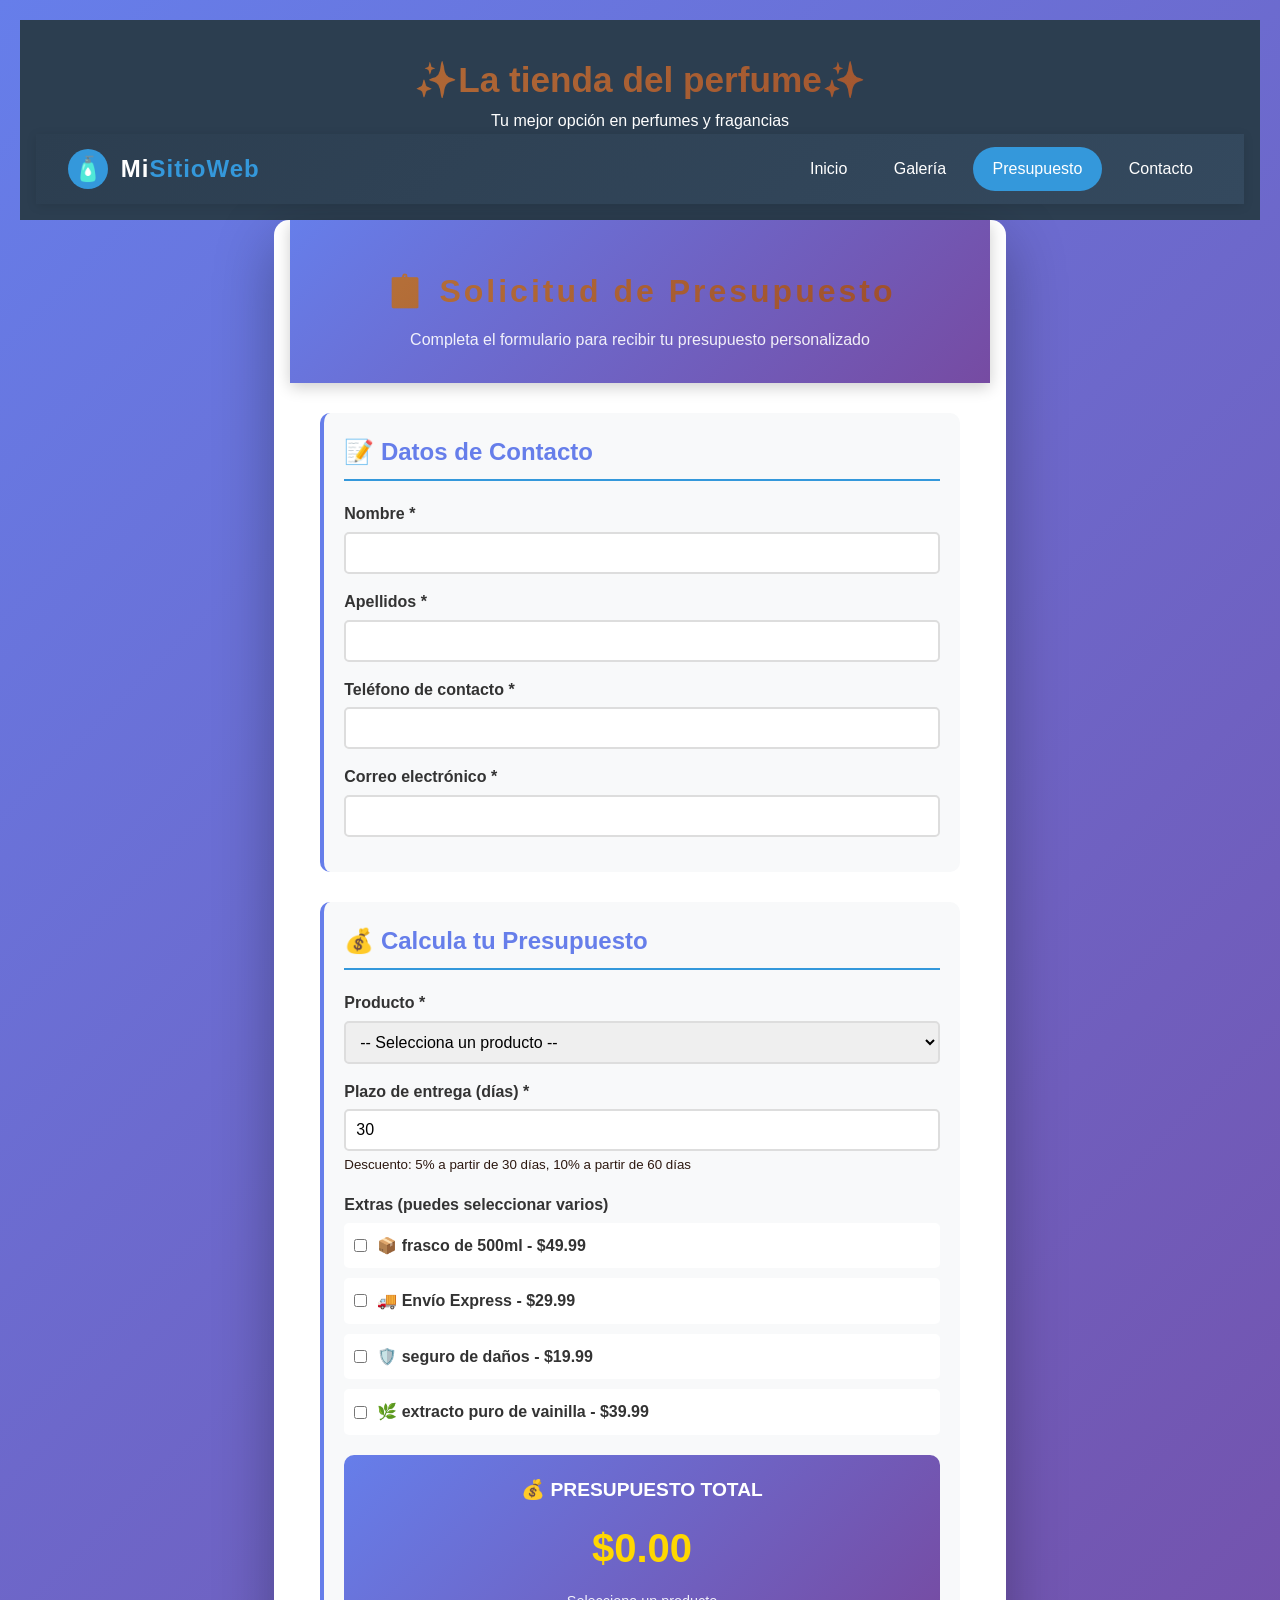
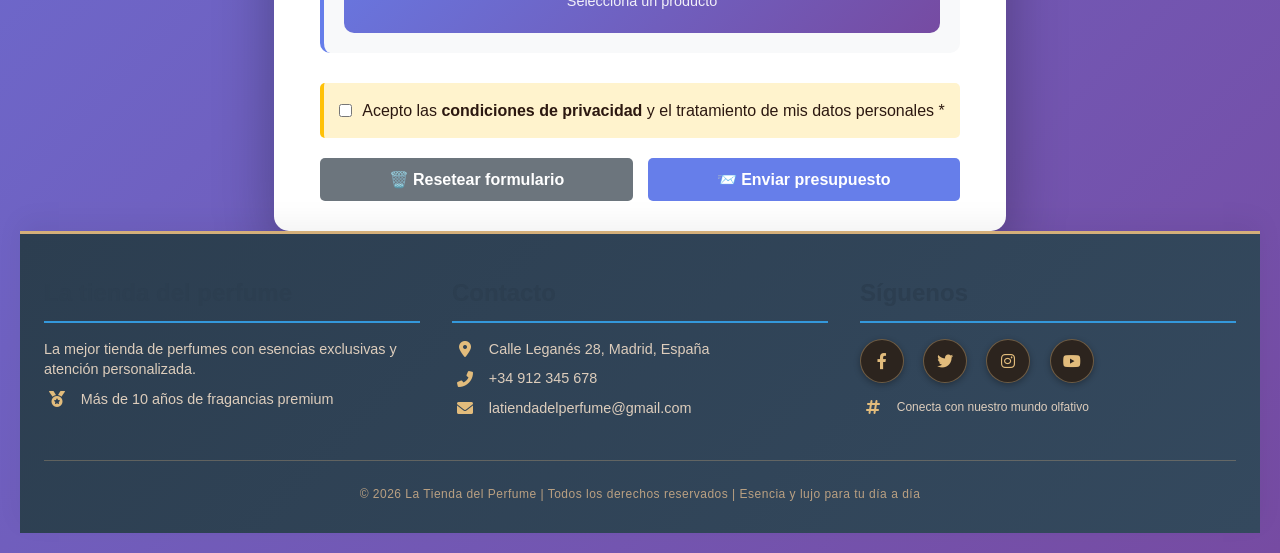
<file: views/presupuesto.html>
<!DOCTYPE html>
<html lang="es">
  <head>
    <meta charset="UTF-8" >
    <meta name="viewport" content="width=device-width, initial-scale=1.0" >
    <title>Presupuesto - Tienda Online</title>
    <link rel="stylesheet" href="../css/style.css">
    <link
      rel="stylesheet"
      href="https://cdnjs.cloudflare.com/ajax/libs/font-awesome/6.0.0-beta3/css/all.min.css"
    >
  </head>

  <body>
    <header>
      <h1>✨La tienda del perfume✨</h1>
      <p>Tu mejor opción en perfumes y fragancias</p>

      <!-- Navbar sencillo -->

      <!-- Navbar sencilla con logo llamativo -->
      <div class="navbar">
        <div class="navbar-container">
          <div class="navbar-logo">
            <div class="navbar-logo-icon">🧴</div>
            <a href="../index.html">Mi<span>SitioWeb</span></a>
          </div>
          <div class="navbar-menu" id="navbarMenu">
            <a href="../index.html">Inicio</a>
            <a href="./galeria.html">Galería</a>
            <a href="./presupuesto.html" class="active">Presupuesto</a>
            <a href="./contacto.html">Contacto</a>
          </div>
        </div>
      </div>
    </header>
    <div class="container">
      <div class="header">
        <h1>📋 Solicitud de Presupuesto</h1>
        <p>Completa el formulario para recibir tu presupuesto personalizado</p>
      </div>

      <div class="form-content">
        <form id="presupuestoForm">
          <!-- Datos de Contacto -->
          <div class="section">
            <h2>📝 Datos de Contacto</h2>

            <div class="form-group">
              <label for="nombre">Nombre *</label>
              <input type="text" id="nombre" name="nombre" maxlength="15" >
              <div class="error-message" id="errorNombre">
                El nombre solo puede contener letras (máx. 15 caracteres)
              </div>
            </div>

            <div class="form-group">
              <label for="apellidos">Apellidos *</label>
              <input
                type="text"
                id="apellidos"
                name="apellidos"
                maxlength="40"
              >
              <div class="error-message" id="errorApellidos">
                Los apellidos solo pueden contener letras (máx. 40 caracteres)
              </div>
            </div>

            <div class="form-group">
              <label for="telefono">Teléfono de contacto *</label>
              <input type="tel" id="telefono" name="telefono" maxlength="9" >
              <div class="error-message" id="errorTelefono">
                El teléfono solo puede contener números (máx. 9 dígitos)
              </div>
            </div>

            <div class="form-group">
              <label for="email">Correo electrónico *</label>
              <input type="email" id="email" name="email" >
              <div class="error-message" id="errorEmail">
                Introduce un correo electrónico válido (ejemplo:
                nombre@dominio.com)
              </div>
            </div>
          </div>

          <!-- Presupuesto -->
          <div class="section">
            <h2>💰 Calcula tu Presupuesto</h2>

            <div class="form-group">
              <label for="producto">Producto *</label>
              <select id="producto" name="producto">
                <option value="0">-- Selecciona un producto --</option>
                <option value="89">- Ámbar Nocturno - $89 -</option>
                <option value="59">- Jardín Secreto - $59 -</option>
                <option value="299.99">- Rey de Oud - $29</option>
              </select>
            </div>

            <div class="form-group">
              <label for="plazo">Plazo de entrega (días) *</label>
              <input
                type="number"
                id="plazo"
                name="plazo"
                min="1"
                max="90"
                value="30"
              >
              <small
                >Descuento: 5% a partir de 30 días, 10% a partir de 60
                días</small
              >
            </div>

            <div class="form-group">
              <label>Extras (puedes seleccionar varios)</label>
              <div class="extras-group">
                <div class="extra-item">
                  <input type="checkbox" id="extra1" value="49.99" >
                  <label for="extra1">📦 frasco de 500ml - $49.99</label>
                </div>
                <div class="extra-item">
                  <input type="checkbox" id="extra2" value="29.99" >
                  <label for="extra2">🚚 Envío Express - $29.99</label>
                </div>
                <div class="extra-item">
                  <input type="checkbox" id="extra3" value="19.99" >
                  <label for="extra3">🛡️ seguro de daños - $19.99</label>
                </div>
                <div class="extra-item">
                  <input type="checkbox" id="extra4" value="39.99" >
                  <label for="extra4"
                    >🌿 extracto puro de vainilla - $39.99</label
                  >
                </div>
              </div>
            </div>

            <!-- Presupuesto en tiempo real -->
            <div class="presupuesto-box">
              <h3>💰 PRESUPUESTO TOTAL</h3>
              <div class="presupuesto-total" id="presupuestoTotal">$0.00</div>
              <div class="presupuesto-detalle" id="presupuestoDetalle"></div>
            </div>
          </div>

          <!-- Condiciones y envío -->
          <div class="conditions">
            <label>
              <input type="checkbox" id="condiciones" >
              <span
                >Acepto las <strong>condiciones de privacidad</strong> y el
                tratamiento de mis datos personales *</span
              >
            </label>
          </div>

          <div class="buttons">
            <button
              type="button"
              class="btn btn-secondary"
              onclick="resetFormulario()"
            >
              🗑️ Resetear formulario
            </button>
            <button
              type="button"
              class="btn btn-primary"
              onclick="enviarFormulario()"
            >
              📨 Enviar presupuesto
            </button>
          </div>

          <div id="successMessage" class="success-message">
            ✅ ¡Presupuesto enviado con éxito! En breve recibirás un correo con
            los detalles.
          </div>
        </form>
      </div>
    </div>

    <script src="../js/presupuesto.js"></script>
    <!-- FOOTER COMPLETO CON LOGOS DE REDES SOCIALES (Iconos vectoriales FontAwesome) -->
    <footer>
      <div class="footer-container">
        <!-- Sección 1: Información de la tienda -->
        <div class="footer-section">
          <h2>La tienda del perfume</h2>
          <p>
            La mejor tienda de perfumes con esencias exclusivas y atención
            personalizada.
          </p>
          <p>
            <i class="fas fa-medal"></i> Más de 10 años de fragancias premium
          </p>
        </div>

        <!-- Sección 2: Contacto con íconos -->
        <div class="footer-section">
          <h2>Contacto</h2>
          <p>
            <i class="fas fa-map-marker-alt"></i> Calle Leganés 28, Madrid,
            España
          </p>
          <p><i class="fas fa-phone-alt"></i> +34 912 345 678</p>
          <p><i class="fas fa-envelope"></i> latiendadelperfume@gmail.com</p>
        </div>

        <!-- Sección 3: Síguenos (con logos de redes sociales totalmente funcionales) -->
        <div class="footer-section">
          <h2>Síguenos</h2>
          <div class="social-links">
            <!-- Logo de Facebook -->
            <a
              href="https://facebook.com"
              class="social-link"
              target="_blank"
              rel="noopener noreferrer"
              aria-label="Facebook"
            >
              <i class="fab fa-facebook-f"></i>
            </a>
            <!-- Logo de Twitter (X) -->
            <a
              href="https://twitter.com"
              class="social-link"
              target="_blank"
              rel="noopener noreferrer"
              aria-label="Twitter"
            >
              <i class="fab fa-twitter"></i>
            </a>
            <!-- Logo de Instagram -->
            <a
              href="https://instagram.com"
              class="social-link"
              target="_blank"
              rel="noopener noreferrer"
              aria-label="Instagram"
            >
              <i class="fab fa-instagram"></i>
            </a>
            <!-- Logo de YouTube -->
            <a
              href="https://youtube.com"
              class="social-link"
              target="_blank"
              rel="noopener noreferrer"
              aria-label="YouTube"
            >
              <i class="fab fa-youtube"></i>
            </a>
          </div>
          <!-- Mensaje adicional sobre redes -->
          <p style="margin-top: 1rem; font-size: 0.75rem">
            <i class="fas fa-hashtag"></i> Conecta con nuestro mundo olfativo
          </p>
        </div>
      </div>
      <div class="footer-bottom">
        &copy; 2026 La Tienda del Perfume | Todos los derechos reservados |
        Esencia y lujo para tu día a día
      </div>
    </footer>
  </body>
</html>
</file>
<file: css/style.css>
* {
  margin: 0;
  padding: 0;
  box-sizing: border-box;
}

body {
  font-family: "Segoe UI", Tahoma, Geneva, Verdana, sans-serif;
  line-height: 1.6;
  color: #333;
}

header {
  background: #2c3e50;
  background-color: #2c3e50;
  color: white;
  padding: 1rem;
  text-align: center;
}

.container {
  max-width: 1200px;
  margin: 2rem auto;
  padding: 0 1rem;
}

section {
  margin-bottom: 3rem;
  padding: 2rem;
  background-color: #f9f9f9;
  border-radius: 8px;
  box-shadow: 0 2px 5px rgba(0, 0, 0, 0.1);
}

h2 {
  color: #2c3e50;
  margin-bottom: 1rem;
  border-bottom: 2px solid #3498db;
  padding-bottom: 0.5rem;
}

.noticias-container {
  display: grid;
  grid-template-columns: repeat(auto-fit, minmax(300px, 1fr));
  gap: 1.5rem;
}

.noticia-card {
  background: white;
  padding: 1.5rem;
  border-radius: 8px;
  box-shadow: 0 2px 5px rgba(0, 0, 0, 0.1);
  transition: transform 0.3s;
}

.noticia-card:hover {
  transform: translateY(-5px);
}

.noticia-card h3 {
  color: #3498db;
  margin-bottom: 0.5rem;
}

.noticia-card .fecha {
  color: #7f8c8d;
  font-size: 0.9rem;
  margin-bottom: 1rem;
}

.servicios-grid {
  display: grid;
  grid-template-columns: repeat(auto-fit, minmax(250px, 1fr));
  gap: 1.5rem;
}

.servicio-item {
  background: white;
  padding: 1.5rem;
  border-radius: 8px;
  text-align: center;
}

.servicio-item i {
  font-size: 3rem;
  color: #3498db;
  margin-bottom: 1rem;
}

* {
  margin: 0;
  padding: 0;
  box-sizing: border-box;
}

body {
  background: linear-gradient(135deg, #2c3e50 0%, #34495e 100%);
  font-family: "Segoe UI", "Poppins", "Roboto", system-ui, sans-serif;
  display: flex;
  flex-direction: column;
  min-height: 100vh;
}

/* Contenido principal simulado para dar contexto */
.main-content {
  flex: 1;
  max-width: 1200px;
  margin: 2rem auto;
  padding: 0 2rem;
  text-align: center;
}

.hero-mock {
  background: rgba(255, 250, 240, 0.7);
  backdrop-filter: blur(4px);
  border-radius: 2rem;
  padding: 2rem;
  box-shadow: 0 8px 20px rgba(0, 0, 0, 0.05);
  margin-bottom: 2rem;
}

.hero-mock h1 {
  font-family: "Playfair Display", Georgia, serif;
  color: #6b3f1f;
  font-weight: 500;
  font-size: 2rem;
}

.hero-mock p {
  color: #8b6242;
  margin-top: 0.5rem;
}

/* ---------- ESTILOS DEL FOOTER (MODERNO, ELEGANTE, CON ICONOS SOCIALES) ---------- */
footer {
  background: linear-gradient(
    135deg,
    #2c3e50 0%,
    #34495e 100%
  ); /* fondo oscuro pero cálido, como madera o cuero */
  color: #f0e2d4;
  padding: 2.5rem 1.5rem 1.8rem;
  margin-top: auto;
  border-top: 3px solid #d4af7a;
  box-shadow: 0 -10px 25px rgba(0, 0, 0, 0.05);
}

.footer-container {
  max-width: 1200px;
  margin: 0 auto;
  display: flex;
  flex-wrap: wrap;
  justify-content: space-between;
  gap: 2rem;
}

.footer-section {
  flex: 1;
  min-width: 200px;
}

.footer-section h3 {
  font-size: 1.3rem;
  font-weight: 600;
  margin-bottom: 1rem;
  letter-spacing: 0.5px;
  position: relative;
  display: inline-block;
  background: linear-gradient(135deg, #f3d9b1, #e7c48b);
  background-clip: text;
  -webkit-background-clip: text;
  color: transparent;
  border-left: 3px solid #d4af7a;
  padding-left: 0.75rem;
}

.footer-section p {
  margin: 0.6rem 0;
  display: flex;
  align-items: center;
  gap: 0.7rem;
  font-size: 0.9rem;
  color: #ddcdbc;
  line-height: 1.4;
}

.footer-section i {
  width: 1.6rem;
  color: #e2bc7c;
  font-size: 1rem;
  text-align: center;
}

/* ESTILOS PARA LOS LOGOS DE REDES SOCIALES (íconos) */
.social-links {
  display: flex;
  gap: 1.2rem;
  flex-wrap: wrap;
  margin-top: 0.5rem;
}

/* Cada "logo" de red social: botón circular elegante */
.social-link {
  display: inline-flex;
  align-items: center;
  justify-content: center;
  width: 44px;
  height: 44px;
  background: #2c241e;
  border-radius: 50%;
  color: #f2e0ce;
  font-size: 1.4rem;
  transition: all 0.25s ease-in-out;
  text-decoration: none;
  box-shadow: 0 2px 6px rgba(0, 0, 0, 0.3);
  border: 1px solid rgba(212, 175, 122, 0.4);
}

/* Efectos hover individuales (colores de cada marca) - manteniendo elegancia pero reconocibles */
.social-link:hover {
  transform: translateY(-5px);
  filter: drop-shadow(0 6px 10px rgba(0, 0, 0, 0.3));
}

/* Facebook */
.social-link[href*="facebook.com"]:hover {
  background: #1877f2;
  border-color: #1877f2;
  color: white;
}

/* Twitter (X) */
.social-link[href*="twitter.com"]:hover {
  background: #1da1f2;
  border-color: #1da1f2;
  color: white;
}

/* Instagram */
.social-link[href*="instagram.com"]:hover {
  background: radial-gradient(
    circle at 30% 110%,
    #fdf497 0%,
    #fdf497 5%,
    #fd5949 45%,
    #d6249f 60%,
    #285aeb 90%
  );
  background-attachment: fixed;
  color: white;
  border-color: #d6249f;
}

/* YouTube */
.social-link[href*="youtube.com"]:hover {
  background: #ff0000;
  border-color: #ff0000;
  color: white;
}

/* efecto adicional de enfoque accesible */
.social-link:focus-visible {
  outline: 2px solid #f5bc70;
  outline-offset: 3px;
  transform: scale(1.02);
}

/* Texto derechos reservados */
.footer-bottom {
  text-align: center;
  margin-top: 2rem;
  padding-top: 1.5rem;
  border-top: 1px solid rgba(212, 175, 122, 0.3);
  font-size: 0.75rem;
  color: #baa082;
  letter-spacing: 0.5px;
}

@media (max-width: 768px) {
  .footer-container {
    flex-direction: column;
    gap: 1.5rem;
    text-align: center;
    align-items: center;
  }
  .footer-section {
    text-align: center;
    align-items: center;
  }
  .footer-section p {
    justify-content: center;
  }
  .footer-section h3 {
    border-left: none;
    border-bottom: 2px solid #d4af7a;
    padding-left: 0;
    padding-bottom: 5px;
  }
  .social-links {
    justify-content: center;
  }
}

@media (max-width: 768px) {
  nav a {
    display: block;
    margin: 0.5rem 0;
  }
}
body.index-page {
  background-image: url("../img/imagen.jpg");
  background-size: cover;
  background-position: center;
  background-attachment: fixed;
  background-repeat: no-repeat;
}

body.contacto-page {
  background-image: url("../img/imagen2.jpg");
  background-size: cover;
  background-position: center;
  background-attachment: fixed;
  background-repeat: no-repeat;
}
body.galeria-page {
  background-image: url("../img/imagen3.jpg");
  background-size: cover;
  background-position: center;
  background-attachment: fixed;
  background-repeat: no-repeat;
}

body.presupuesto-page {
  background-image: url("../img/imagen4.jpg");
  background-size: cover;
  background-position: center;
  background-attachment: fixed;
  background-repeat: no-repeat;
}

/*inicio de estilos de contacto */
.contacto-container {
  max-width: 1200px;
}

.contacto-grid {
  display: grid;
  grid-template-columns: 1fr 1.5fr;
  gap: 2rem;
  margin-top: 2rem;
}

.contacto-info {
  background: #f9f9f9;
  padding: 2rem;
  border-radius: 8px;
  box-shadow: 0 2px 5px rgba(0, 0, 0, 0.1);
}

.contacto-info h2 {
  margin-top: 0;
  border-bottom: 2px solid #3498db;
  padding-bottom: 0.5rem;
}

.info-item {
  display: flex;
  gap: 1rem;
  margin-bottom: 1.5rem;
  align-items: flex-start;
}

.info-item .icono {
  font-size: 1.5rem;
  min-width: 2rem;
  text-align: center;
}

.info-item strong {
  color: #2c3e50;
}

.contacto-mapa {
  background: #f9f9f9;
  padding: 2rem;
  border-radius: 8px;
  box-shadow: 0 2px 5px rgba(0, 0, 0, 0.1);
}

.mapa {
  height: 300px;
  width: 100%;
  border-radius: 8px;
  margin-bottom: 1.5rem;
  z-index: 1;
}

.ruta-form {
  background: white;
  padding: 1.5rem;
  border-radius: 8px;
  border-left: 4px solid #3498db;
}

.ruta-form h3 {
  margin-bottom: 1rem;
  color: #2c3e50;
}

.botones-ruta {
  display: flex;
  gap: 1rem;
  margin: 1rem 0;
}

.btn {
  padding: 0.8rem 1.5rem;
  border: none;
  border-radius: 4px;
  font-size: 1rem;
  cursor: pointer;
  transition: background-color 0.3s;
}

.btn-primary {
  background-color: #3498db;
  color: white;
}

.btn-primary:hover {
  background-color: #2980b9;
}

.btn-secondary {
  background-color: #95a5a6;
  color: white;
}

.btn-secondary:hover {
  background-color: #7f8c8d;
}

.info-ruta {
  margin-top: 1rem;
  padding: 1rem;
  background: #ecf0f1;
  border-radius: 4px;
  font-size: 0.95rem;
  display: none;
}

.info-ruta.visible {
  display: block;
}

@media (max-width: 768px) {
  .contacto-grid {
    grid-template-columns: 1fr;
  }

  .botones-ruta {
    flex-direction: column;
  }
}
/* inicio de estilos de galeria*/

* {
  margin: 0;
  padding: 0;
  box-sizing: border-box;
}

body {
  font-family: "Segoe UI", Tahoma, Geneva, Verdana, sans-serif;
  background: linear-gradient(135deg, #f5f0e8 0%, #e8e0d5 100%);
  min-height: 100vh;
  color: #2c1810;
}

/* Encabezado */
.header {
  background: #2c3e50;
  color: #f5e6d3;
  text-align: center;
  padding: 2rem;
  box-shadow: 0 4px 15px rgba(0, 0, 0, 0.2);
}

.header h1 {
  font-size: 2.5rem;
  letter-spacing: 3px;
  margin-bottom: 0.5rem;
}

.header p {
  font-size: 1rem;
  opacity: 0.9;
}

/* Contenedor principal del carrusel */
.carousel-container {
  max-width: 700px;
  margin: 2rem auto;
  position: relative;
  background: #fff;
  border-radius: 20px;
  box-shadow: 0 10px 30px rgba(0, 0, 0, 0.2);
  overflow: hidden;
}

.carousel {
  position: relative;
  height: 500px;
  overflow: hidden;
}

.carousel-slide {
  position: absolute;
  width: 100%;
  height: 100%;
  opacity: 0;
  transition: opacity 0.5s ease-in-out;
  display: flex;
  flex-direction: column;
  align-items: center;
  justify-content: center;
  background: #fff;
}

.carousel-slide.active {
  opacity: 1;
}

.carousel-slide img {
  width: 100%;
  height: 400px;
  object-fit: cover;
  cursor: pointer;
  transition: transform 0.3s ease;
}

.carousel-slide img:hover {
  transform: scale(1.02);
}

.slide-info {
  padding: 1rem;
  text-align: center;
  background: linear-gradient(135deg, #fff 0%, #f9f5f0 100%);
  width: 100%;
}

.slide-info h3 {
  color: #4a2c1a;
  margin-bottom: 0.5rem;
}

.slide-info p {
  color: #8b6b4f;
  font-size: 0.9rem;
}

/* Botones del carrusel */
.carousel-btn {
  position: absolute;
  top: 50%;
  transform: translateY(-50%);
  background: rgba(44, 24, 16, 0.8);
  color: white;
  border: none;
  padding: 1rem;
  cursor: pointer;
  border-radius: 50%;
  width: 45px;
  height: 45px;
  display: flex;
  align-items: center;
  justify-content: center;
  font-size: 1.5rem;
  transition: all 0.3s ease;
  z-index: 10;
}

.carousel-btn:hover {
  background: #4a2c1a;
  transform: translateY(-50%) scale(1.1);
}

.prev {
  left: 15px;
}

.next {
  right: 15px;
}

/* Indicadores del carrusel */
.indicators {
  display: flex;
  justify-content: center;
  gap: 10px;
  padding: 1rem;
  background: #fff;
}

.indicator {
  width: 12px;
  height: 12px;
  border-radius: 50%;
  background: #d4c5b5;
  cursor: pointer;
  transition: all 0.3s ease;
}

.indicator.active {
  background: #4a2c1a;
  width: 30px;
  border-radius: 10px;
}

/* Galería en miniatura */
.thumbnail-gallery {
  max-width: 1100px;
  margin: 2rem auto;
  padding: 0 1rem;
}

.thumbnail-gallery h2 {
  text-align: center;
  color: #4a2c1a;
  margin-bottom: 1.5rem;
  font-size: 1.8rem;
}

.thumbnails {
  display: grid;
  grid-template-columns: repeat(auto-fit, minmax(180px, 1fr));
  gap: 1.5rem;
}

.thumbnail {
  background: #fff;
  border-radius: 15px;
  overflow: hidden;
  cursor: pointer;
  transition: all 0.3s ease;
  box-shadow: 0 5px 15px rgba(0, 0, 0, 0.1);
}

.thumbnail:hover {
  transform: translateY(-5px);
  box-shadow: 0 10px 25px rgba(0, 0, 0, 0.2);
}

.thumbnail img {
  width: 100%;
  height: 200px;
  object-fit: cover;
}

.thumbnail-info {
  padding: 0.8rem;
  text-align: center;
}

.thumbnail-info h4 {
  color: #4a2c1a;
  font-size: 1rem;
}

.thumbnail-info p {
  color: #8b6b4f;
  font-size: 0.8rem;
  margin-top: 0.3rem;
}

/* Modal */
.modal {
  display: none;
  position: fixed;
  top: 0;
  left: 0;
  width: 100%;
  height: 100%;
  background: rgba(0, 0, 0, 0.95);
  z-index: 1000;
  cursor: pointer;
  justify-content: center;
  align-items: center;
}

.modal.active {
  display: flex;
}

.modal-content {
  max-width: 80%;
  max-height: 80%;
  animation: zoomIn 0.3s ease;
}

.modal-content img {
  width: 100%;
  height: auto;
  border-radius: 10px;
  box-shadow: 0 0 30px rgba(0, 0, 0, 0.5);
}

.modal-info {
  position: absolute;
  bottom: 20px;
  left: 0;
  right: 0;
  text-align: center;
  color: white;
  background: rgba(0, 0, 0, 0.7);
  padding: 1rem;
  margin: 0 auto;
  width: 80%;
  border-radius: 10px;
}

.close-modal {
  position: absolute;
  top: 20px;
  right: 40px;
  color: white;
  font-size: 3rem;
  cursor: pointer;
  transition: transform 0.3s ease;
}

.close-modal:hover {
  transform: scale(1.2);
}

@keyframes zoomIn {
  from {
    transform: scale(0.5);
    opacity: 0;
  }
  to {
    transform: scale(1);
    opacity: 1;
  }
}

/* Responsive */
@media (max-width: 768px) {
  .carousel {
    height: 400px;
  }

  .carousel-slide img {
    height: 300px;
  }

  .modal-content {
    max-width: 95%;
  }

  .close-modal {
    top: 10px;
    right: 20px;
    font-size: 2rem;
  }
}
/* inicio de estilos de nabvar*/
/* Navbar simple y moderno */
.navbar {
  background: linear-gradient(135deg, #2c3e50 0%, #34495e 100%);
  padding: 0.8rem 2rem;
  position: sticky;
  top: 0;
  z-index: 100;
  box-shadow: 0 2px 10px rgba(0, 0, 0, 0.1);
}

.navbar-container {
  max-width: 1200px;
  margin: 0 auto;
  display: flex;
  justify-content: space-between;
  align-items: center;
  flex-wrap: wrap;
}

/* Logo más llamativo */
.navbar-logo {
  display: flex;
  align-items: center;
  gap: 0.8rem;
}

.navbar-logo-icon {
  background-color: #3498db;
  width: 40px;
  height: 40px;
  border-radius: 50%;
  display: flex;
  align-items: center;
  justify-content: center;
  font-size: 1.5rem;
  color: white;
}

.navbar-logo a {
  color: white;
  font-size: 1.5rem;
  font-weight: bold;
  text-decoration: none;
  letter-spacing: 1px;
}

.navbar-logo span {
  color: #3498db;
}

.navbar-menu {
  display: flex;
  gap: 0.5rem;
  flex-wrap: wrap;
}

.navbar-menu a {
  color: white;
  text-decoration: none;
  padding: 0.6rem 1.2rem;
  border-radius: 25px;
  font-weight: 500;
}

.navbar-menu a:hover {
  background-color: #3498db;
}

.navbar-menu a.active {
  background-color: #3498db;
}

/* Página de Galería/Productos */
.gallery {
  padding: 4rem 2rem;
  max-width: 1200px;
  margin: 0 auto;
}

.gallery h2 {
  text-align: center;
  margin-bottom: 3rem;
  font-size: 2rem;
  color: #2c3e50;
}

.gallery-grid {
  display: grid;
  grid-template-columns: repeat(3, 1fr);
  gap: 2rem;
}

.gallery-item {
  position: relative;
  overflow: hidden;
  border-radius: 10px;
  box-shadow: 0 5px 15px rgba(0, 0, 0, 0.1);
}

.gallery-item img {
  width: 100%;
  height: 250px;
  object-fit: cover;
  transition: transform 0.3s ease;
}

.gallery-item:hover img {
  transform: scale(1.1);
}

.gallery-overlay {
  position: absolute;
  bottom: 0;
  left: 0;
  right: 0;
  background: rgba(0, 0, 0, 0.7);
  color: white;
  padding: 1rem;
  transform: translateY(100%);
  transition: transform 0.3s ease;
}

.gallery-item:hover .gallery-overlay {
  transform: translateY(0);
}

.header-presupuesto {
  margin-bottom: 32px;
}

.back-link {
  display: inline-flex;
  align-items: center;
  gap: 8px;
  color: #b45a2e;
  text-decoration: none;
  font-weight: 500;
  transition: 0.2s;
}

.back-link:hover {
  color: #7a3b1c;
  transform: translateX(-3px);
}

h1 {
  font-size: 2.2rem;
  margin-top: 16px;
  font-weight: 700;
  background: linear-gradient(135deg, #b8743a, #9b4b2c);
  background-clip: text;
  -webkit-background-clip: text;
  color: transparent;
}

.subtitle {
  color: #6b4c3a;
  margin-bottom: 32px;
  border-left: 3px solid #d9946e;
  padding-left: 16px;
}
/*Estilos para el formulario de presupuesto */
* {
  margin: 0;
  padding: 0;
  box-sizing: border-box;
}

body {
  font-family: "Segoe UI", Tahoma, Geneva, Verdana, sans-serif;
  background: linear-gradient(135deg, #667eea 0%, #764ba2 100%);
  min-height: 100vh;
  padding: 20px;
}

.container {
  max-width: 900px;
  margin: 0 auto;
  background: white;
  border-radius: 15px;
  box-shadow: 0 20px 60px rgba(0, 0, 0, 0.3);
  overflow: hidden;
}

.header {
  background: linear-gradient(135deg, #667eea 0%, #764ba2 100%);
  color: white;
  padding: 30px;
  text-align: center;
}

.header h1 {
  font-size: 2em;
  margin-bottom: 10px;
}

.form-content {
  padding: 30px;
}

.section {
  margin-bottom: 30px;
  padding: 20px;
  background: #f8f9fa;
  border-radius: 10px;
  border-left: 4px solid #667eea;
}

.section h2 {
  color: #667eea;
  margin-bottom: 20px;
  font-size: 1.5em;
}

.form-group {
  margin-bottom: 15px;
}

.form-group label {
  display: block;
  margin-bottom: 5px;
  font-weight: bold;
  color: #333;
}

.form-group input,
.form-group select {
  width: 100%;
  padding: 10px;
  border: 2px solid #ddd;
  border-radius: 5px;
  font-size: 16px;
  transition: all 0.3s;
}

.form-group input:focus,
.form-group select:focus {
  outline: none;
  border-color: #667eea;
}

.error-message {
  color: #dc3545;
  font-size: 12px;
  margin-top: 5px;
  display: none;
}

.error-message.active {
  display: block;
}

.input-error {
  border-color: #dc3545 !important;
}

.extras-group {
  display: flex;
  flex-direction: column;
  gap: 10px;
}

.extra-item {
  display: flex;
  align-items: center;
  gap: 10px;
  padding: 10px;
  background: white;
  border-radius: 5px;
  cursor: pointer;
  transition: all 0.3s;
}

.extra-item:hover {
  background: #e9ecef;
}

.extra-item input {
  width: auto;
  cursor: pointer;
}

.extra-item label {
  cursor: pointer;
  margin: 0;
  flex: 1;
}

.extra-price {
  color: #28a745;
  font-weight: bold;
}

.presupuesto-box {
  background: linear-gradient(135deg, #667eea 0%, #764ba2 100%);
  color: white;
  padding: 20px;
  border-radius: 10px;
  text-align: center;
  margin-top: 20px;
}

.presupuesto-box h3 {
  font-size: 1.2em;
  margin-bottom: 10px;
}

.presupuesto-total {
  font-size: 2.5em;
  font-weight: bold;
  color: #ffd700;
}

.presupuesto-detalle {
  margin-top: 10px;
  font-size: 0.9em;
  opacity: 0.9;
}

.conditions {
  margin: 20px 0;
  padding: 15px;
  background: #fff3cd;
  border-radius: 5px;
  border-left: 4px solid #ffc107;
}

.conditions label {
  display: flex;
  align-items: center;
  gap: 10px;
  cursor: pointer;
}

.buttons {
  display: flex;
  gap: 15px;
  margin-top: 20px;
}

.btn {
  flex: 1;
  padding: 12px;
  border: none;
  border-radius: 5px;
  font-size: 16px;
  font-weight: bold;
  cursor: pointer;
  transition: all 0.3s;
}

.btn-primary {
  background: #667eea;
  color: white;
}

.btn-primary:hover {
  background: #5a67d8;
  transform: translateY(-2px);
}

.btn-secondary {
  background: #6c757d;
  color: white;
}

.btn-secondary:hover {
  background: #5a6268;
}

.btn:disabled {
  opacity: 0.6;
  cursor: not-allowed;
}

.success-message {
  background: #d4edda;
  color: #155724;
  padding: 15px;
  border-radius: 5px;
  margin-top: 20px;
  display: none;
  border-left: 4px solid #28a745;
}

.success-message.active {
  display: block;
}
</file>
